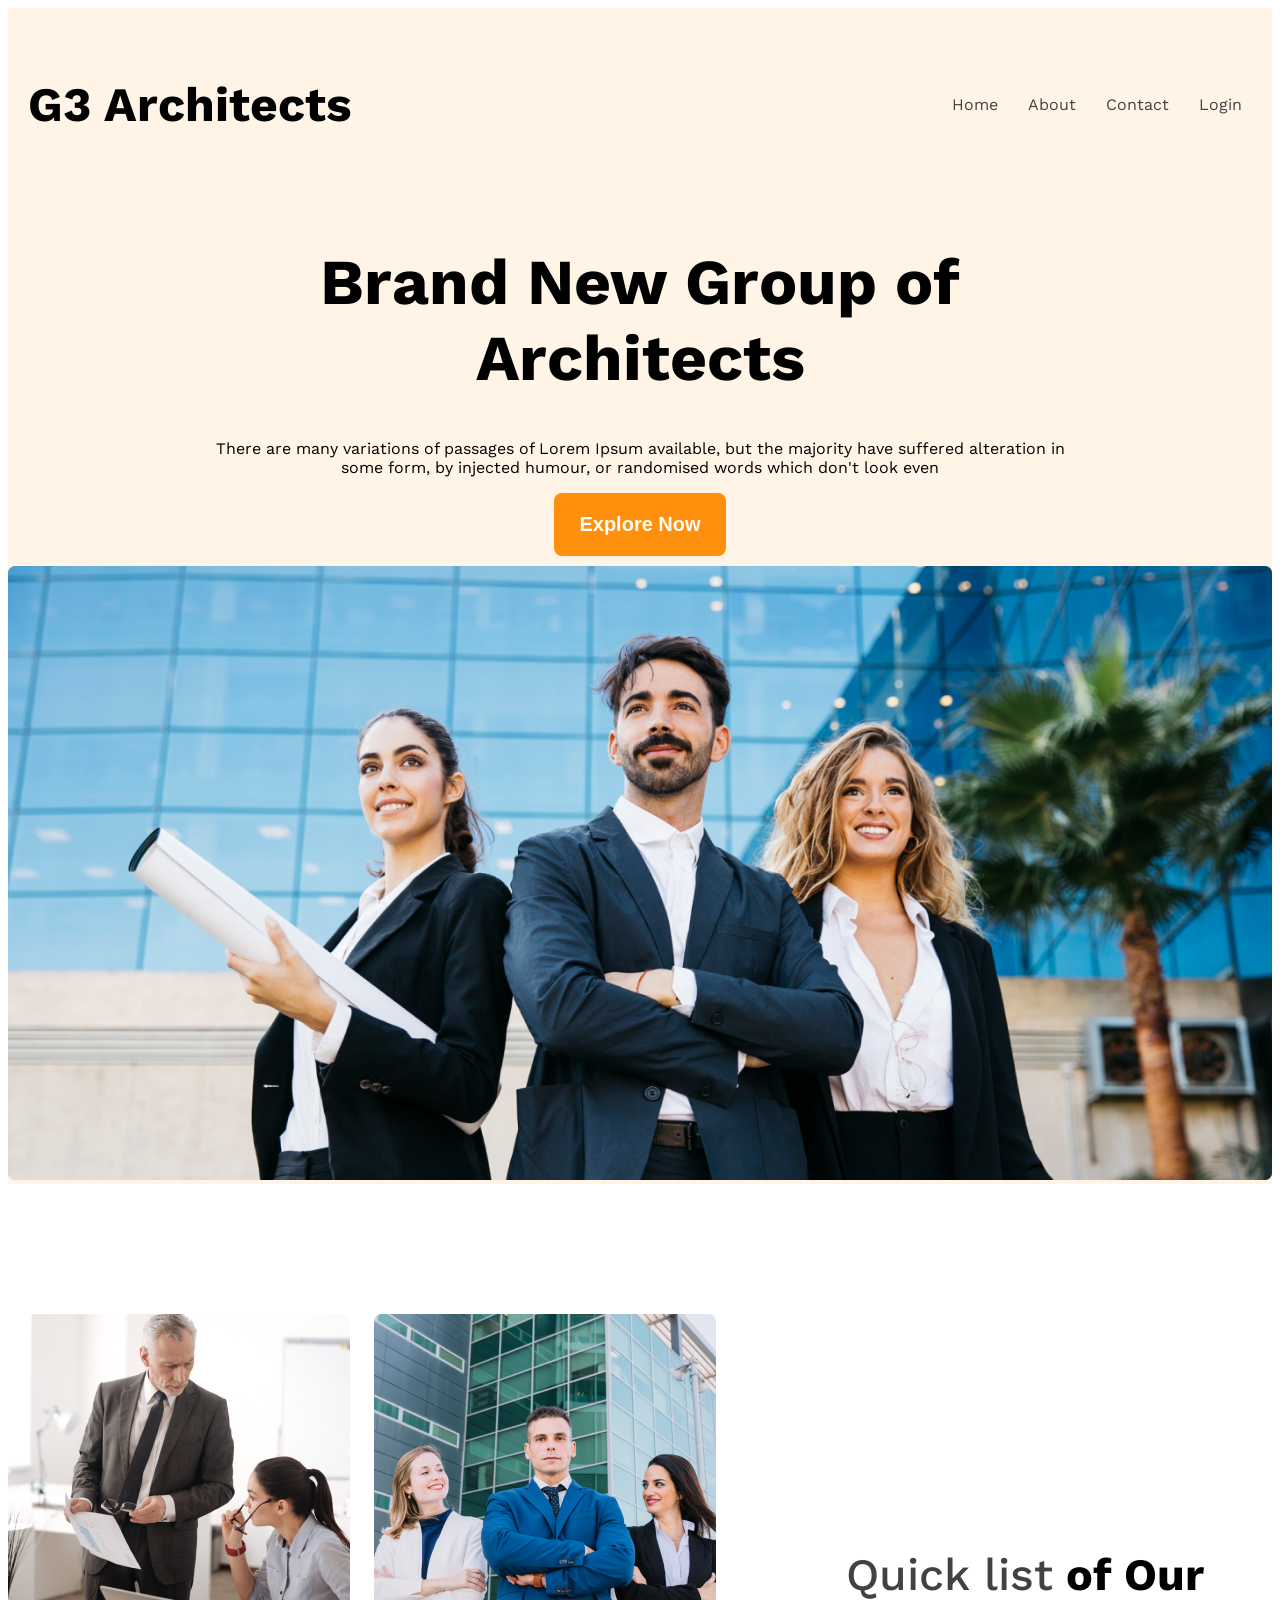
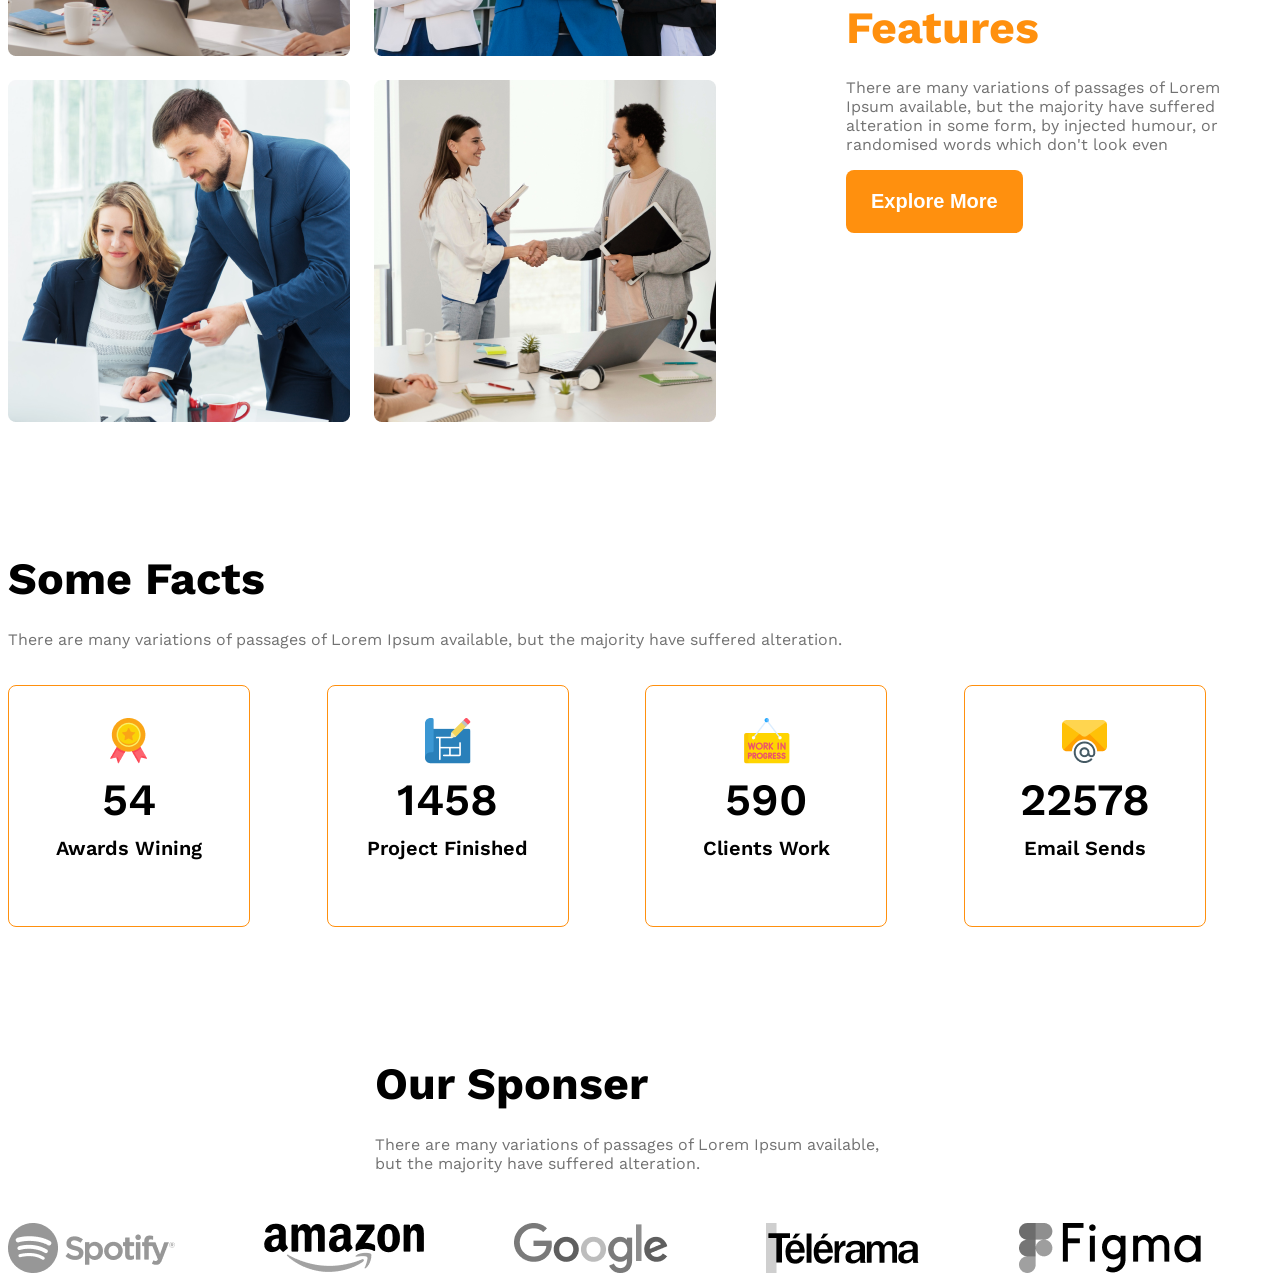
<file: index.html>
<!DOCTYPE html>
<html lang="en">
  <head>
    <meta charset="UTF-8" />
    <meta name="viewport" content="width=device-width, initial-scale=1.0" />
    <title>G3-Architects</title>
    <link rel="stylesheet" href="architects.css" />
  </head>
  <body class="work-sans-font">
    <header class="bg-color">
      <nav class="navbar display-flex">
        <h3 class="brand">G3 Architects</h3>
        <ul class="nav-links display-flex">
          <li class="nav-item">
            <a class="nav-link text-gray" href="">Home</a>
          </li>
          <li class="nav-item">
            <a class="nav-link text-gray" href="">About</a>
          </li>
          <li class="nav-item">
            <a class="nav-link text-gray" href="">Contact</a>
          </li>
          <li class="nav-item">
            <a class="nav-link text-gray" href="">Login</a>
          </li>
        </ul>
      </nav>
      <div class="banner">
        <div class="banner-content">
          <h1 class="banner-title">Brand New Group of Architects</h1>
          <p class="banner-description">
            There are many variations of passages of Lorem Ipsum available, but
            the majority have suffered alteration in some form, by injected
            humour, or randomised words which don't look even
          </p>
          <button class="btn-primary">Explore Now</button>
        </div>
        <img class="banner-img" src="./images/banner.png" />
      </div>
    </header>
    <main>
      <!-- features -->
      <section class="teams display-flex">
        <div class="teams-img">
          <img src="./images/team1.png" />
          <img src="./images/team2.png" />
          <img src="./images/team3.png" />
          <img src="./images/team4.png" />
        </div>
        <div class="our-features">
          <h3 class="section-title">
            <span id="quick-list" class="text-gray">Quick list</span
            ><span id="of our"> of Our </span
            ><span id="features" class="text-primary">Features</span>
          </h3>
          <p class="features-description light-gray">
            There are many variations of passages of Lorem Ipsum available, but
            the majority have suffered alteration in some form, by injected
            humour, or randomised words which don't look even
          </p>
          <button class="btn-primary">Explore More</button>
        </div>
      </section>
      <!-- features will enjoy -->

      <!-- some facts -->
      <section class="some-facts">
        <h3 class="section-title">Some Facts</h3>
        <p class="light-gray fact-description">
          There are many variations of passages of Lorem Ipsum available, but
          the majority have suffered alteration.
        </p>
        <div class="fact-container">
          <div class="fact">
            <div>
              <img src="./images/icons/ribon.png" alt="" class="fact-icon" />
              <h4 class="fact-number">54</h4>
              <h5 class="fact-name">Awards Wining</h5>
            </div>
          </div>
          <div class="fact">
            <div>
              <img src="./images/icons/projects.png" alt="" class="fact-icon" />
              <h4 class="fact-number">1458</h4>
              <h5 class="fact-name">Project Finished</h5>
            </div>
          </div>
          <div class="fact">
            <div>
              <img
                src="./images/icons/customers.png"
                alt=""
                class="fact-icon"
              />
              <h4 class="fact-number">590</h4>
              <h5 class="fact-name">Clients Work</h5>
            </div>
          </div>
          <div class="fact">
            <div>
              <img src="./images/icons/email.png" alt="" class="fact-icon" />
              <h4 class="fact-number">22578</h4>
              <h5 class="fact-name">Email Sends</h5>
            </div>
          </div>
        </div>
      </section>

      <!-- sponsers -->
      <section class="our-sponsers">
        <div class="sponsers-info">
          <h3 class="section-title">Our Sponser</h3>
          <p class="light-gray">
            There are many variations of passages of Lorem Ipsum available, but
            the majority have suffered alteration.
          </p>
        </div>
        <div class="sponsers-companies">
          <img src="./images/sponsors/spotify.png" />
          <img src="./images/sponsors/amazon.png" />
          <img src="./images/sponsors/google.png" />
          <img src="./images/sponsors/telerama.png" />
          <img src="./images/sponsors/figma.png" />
        </div>
      </section>
    </main>
    <footer></footer>
  </body>
</html>
</file>
<file: architects.css>
@import url('https://fonts.googleapis.com/css2?family=Work+Sans:ital,wght@0,100..900;1,100..900&display=swap');

.work-sans-font {
  font-family: 'Work Sans', sans-serif;
  font-optical-sizing: auto;
  font-weight: 400;
  font-style: normal;
}

/* shared styles */
.display-flex {
  display: flex;
}
.section-title {
  font-size: 2.8rem;
  font-weight: 700;
}
/* dark02 */
.text-gray {
  color: rgba(66, 66, 66, 1);
}
.bg-color {
  background-color: rgba(255, 144, 14, 0.1);
}
.btn-primary {
  background-color: rgba(255, 144, 14, 1);
  color: white;
  font-weight: 600;
  font-size: 1.25rem;
  padding: 20px 25px;
  border-radius: 8px;
  border: none;
}
main {
  /* margin-top: 130px; */
  max-width: 1440px;
  margin: 0 auto;
}
section {
  margin-top: 130px;
}
/* dark03 */
.light-gray {
  color: rgba(114, 114, 114, 1);
  margin-top: -20px;
}
.text-primary {
  color: #ff900e;
}

/* sponsers */

.sponsers-info {
  max-width: 530px;
  margin: 0 auto;
}
.sponsers-companies {
  display: grid;
  grid-template-columns: repeat(5, 1fr);
  margin-top: 50px;
}
.sponsers-companies img {
  filter: grayscale(100%);
}
/* header-styles */

/* navbar-styles */
.navbar {
  justify-content: space-between;
  align-items: center;
}
.brand {
  font-weight: 700;
  font-size: 3rem;
  padding: 20px;
}
.nav-item {
  list-style: none;
  margin-right: 30px;
}
.nav-link {
  text-decoration: none;
}
.navbar,
.banner {
  max-width: 1440px;
  margin: 0 auto;
}

/* banner */
.banner-content {
  max-width: 850px;
  margin: 0 auto;
  text-align: center;
  margin-bottom: 10px;
}
.banner-title {
  font-weight: 700;
  font-size: 4rem;
}
.banner-img {
  width: 100%;
}

/* teams */

.teams-img {
  display: grid;
  grid-template-columns: repeat(2, 1fr);
  gap: 24px;
}
.our-features {
  margin-left: 130px;
  max-width: 530px;
}
.teams {
  align-items: center;
}

#quick-list {
  font-weight: 500;
}

/* feature */
#feature-section-title {
  border-left: 5px solid #ff900e;
  padding-left: 10px;
}
.feature-title {
  font-weight: 600;
  font-size: 1.25rem;
  margin-top: 0px;
  margin-bottom: 0px;
}
.feature-card {
  padding: 30px;
  border-radius: 8px;
  box-shadow: 0px 4px 30px 0px rgba(0, 0, 0, 0.06);
  /* margin-bottom: 20px; */
}
.feature {
  gap: 100px;
}
#experience-badge {
  padding: 35px 40px;
  font-size: 1.25rem;
  font-weight: 600;
  margin-left: -80px;
  margin-top: -100px;
}
.experience-year {
  font-size: 4rem;
  font-weight: 600;
}
.architect img {
  width: 100%;
}
/* facts */
.fact-name {
  font-size: 1.25rem;
  font-weight: 600;
  margin-top: 10px;
}
.fact-info {
  max-width: 540px;
  margin: 0 auto;
}
.fact {
  border: 1px solid #ff900e;
  display: flex;
  text-align: center;
  align-items: center;
  justify-content: center;
  height: 240px;
  width: 240px;
  border-radius: 8px;
  margin-top: 20px;
}
.fact-container {
  display: grid;
  grid-template-columns: repeat(4, 1fr);
  gap: 10px;
}
.fact-number {
  font-size: 2.8rem;
  font-weight: 600;
  margin-top: 5px;
  margin-bottom: 10px;
}

/* .fact-description {
  max-width: 540px;
} */
/* footer */
.footer-container {
  background-color: rgba(255, 144, 14, 0.1);
  padding: 30px;
  text-align: center;
}

/* media query */
@media screen and (max-width: 576px) {
  .navbar,
  .nav-links,
  .teams,
  .feature {
    flex-direction: column;
  }
  .teams-img,
  .fact-container,
  .sponsers-companies {
    grid-template-columns: repeat(1, 1fr);
  }
  .our-features {
    margin-left: 25px;
  }
  .fact-container,
  .sponsers-companies {
    justify-items: center;
    gap: 24px;
  }
  #experience-badge {
    margin-top: 20px;
    margin-left: 20px;
  }
  .sponsers-info,
  .fact-info {
    justify-items: center;
    text-align: center;
  }
}

/* medium */

@media screen and (min-width: 576px) and (max-width: 992px) {
  .teams {
    flex-direction: column;
    align-items: center;
  }
  .our-features {
    margin: 50px auto;
  }
  .teams-img {
    margin: 0 auto;
  }
  .sponsers-companies,
  .fact-container,
  .feature {
    grid-template-columns: repeat(2, 1fr);
    gap: 50px;
  }
  #experience-badge {
    margin-top: 20px;
    margin-left: 20px;
  }
  .architect {
    width: 100%;
  }
  .sponsers-info,
  .fact-info {
    justify-items: center;
    text-align: center;
  }
  .fact-container,
  .sponsers-companies,
  .banner-content {
    justify-items: center;
    gap: 25px;
  }
  #experience-badge {
    padding: 10px 10px;
  }
}
</file>
